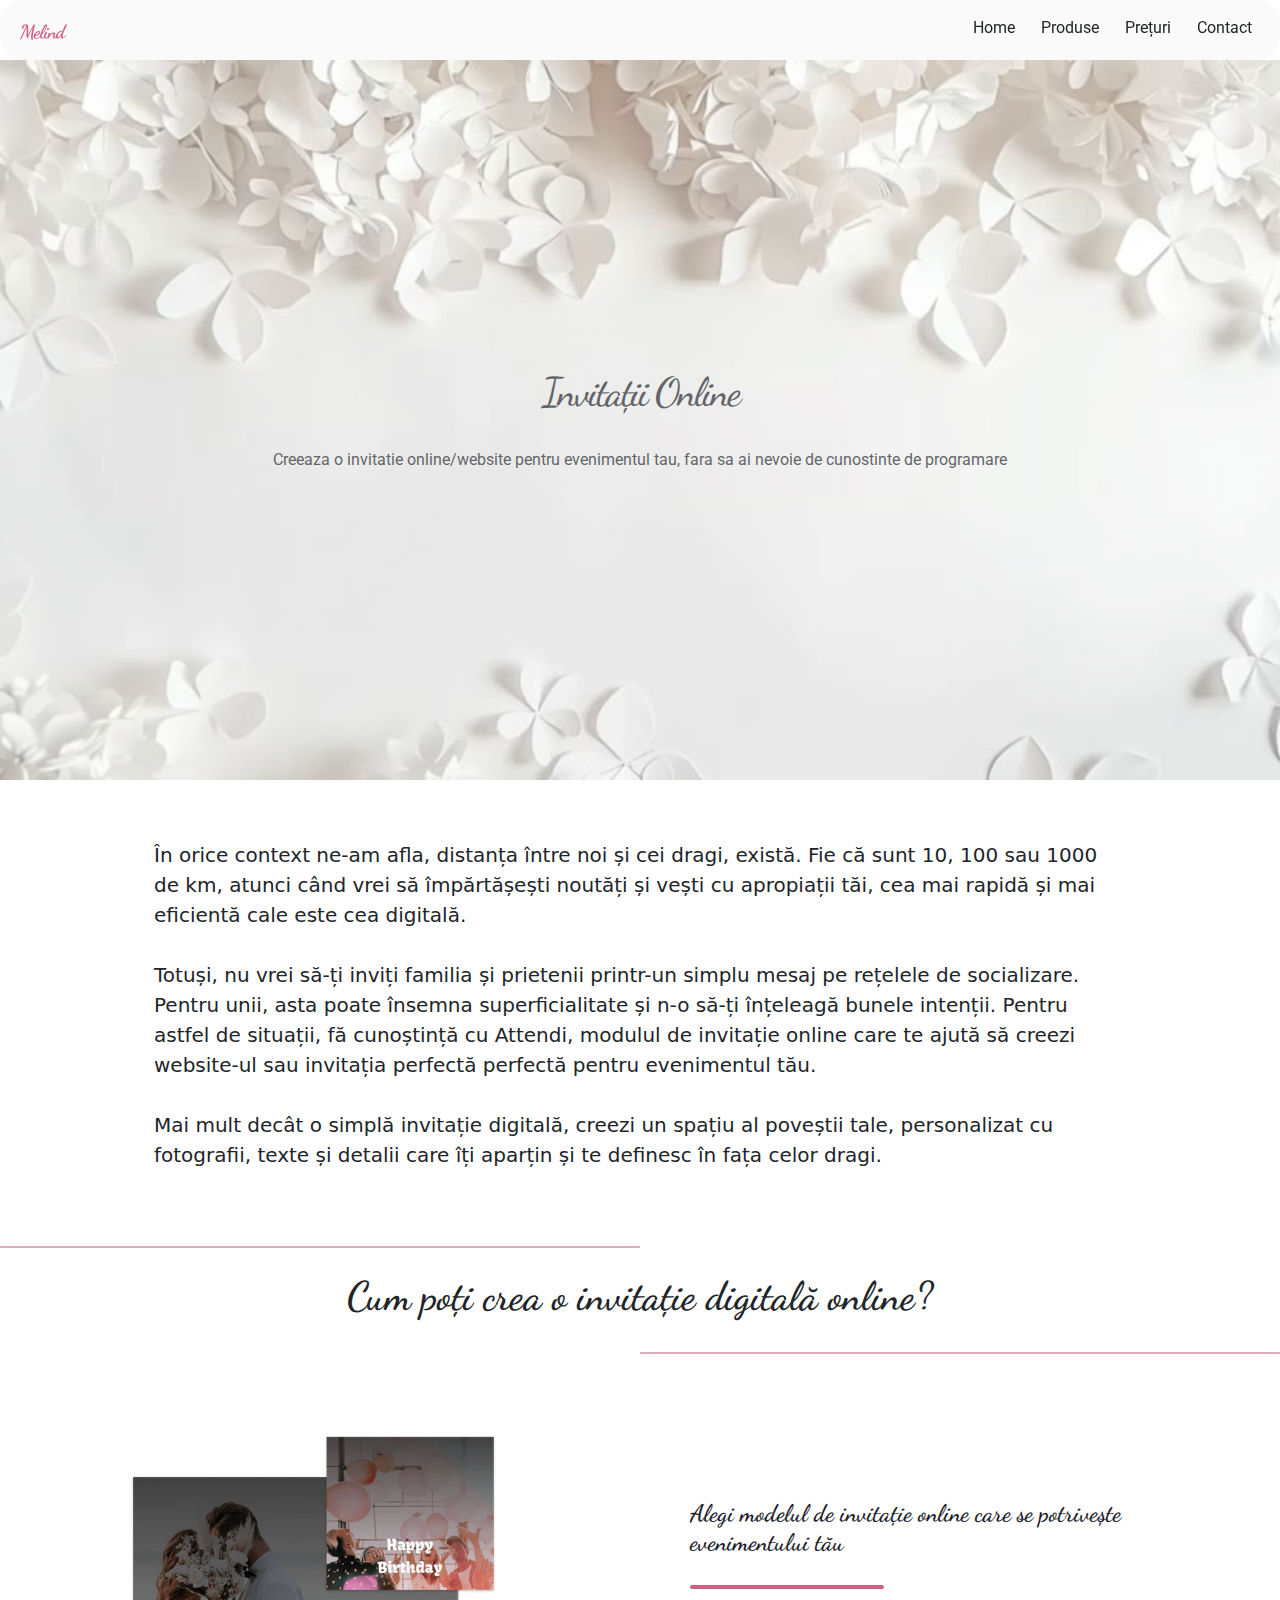
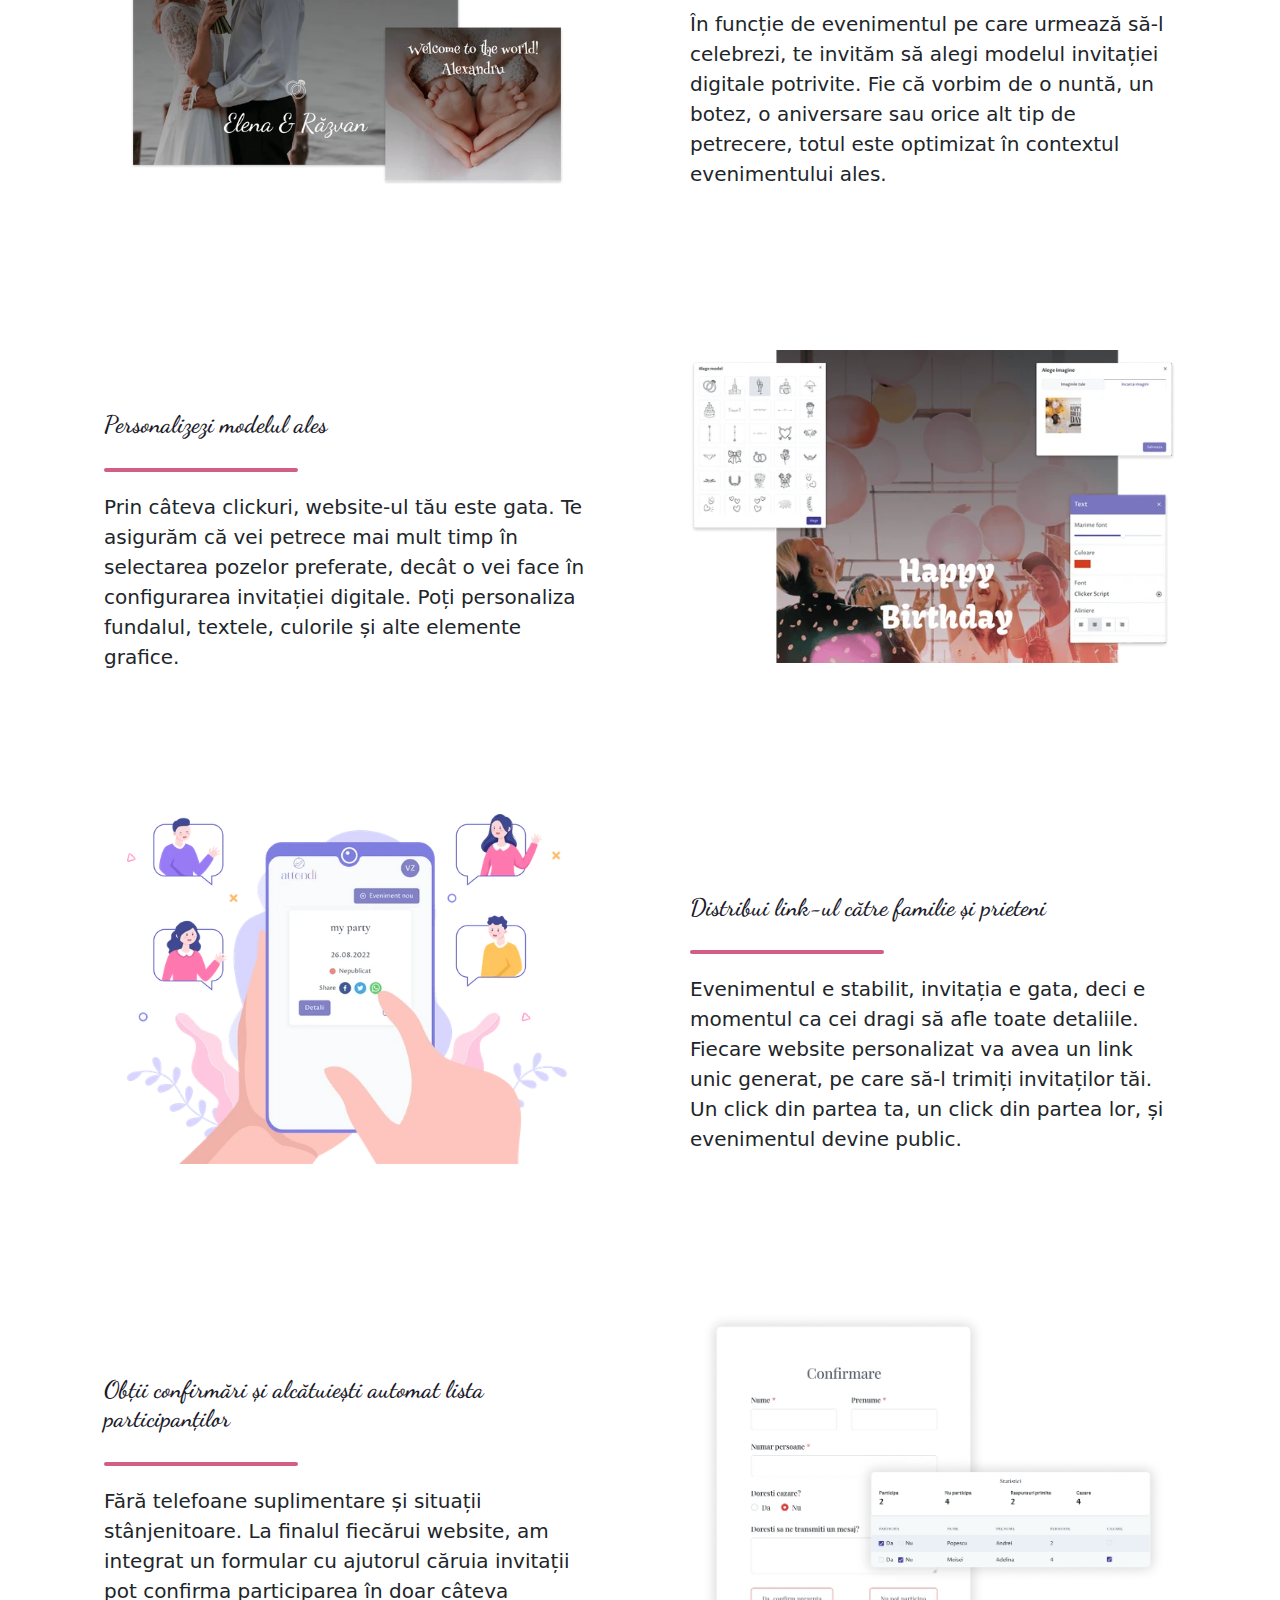
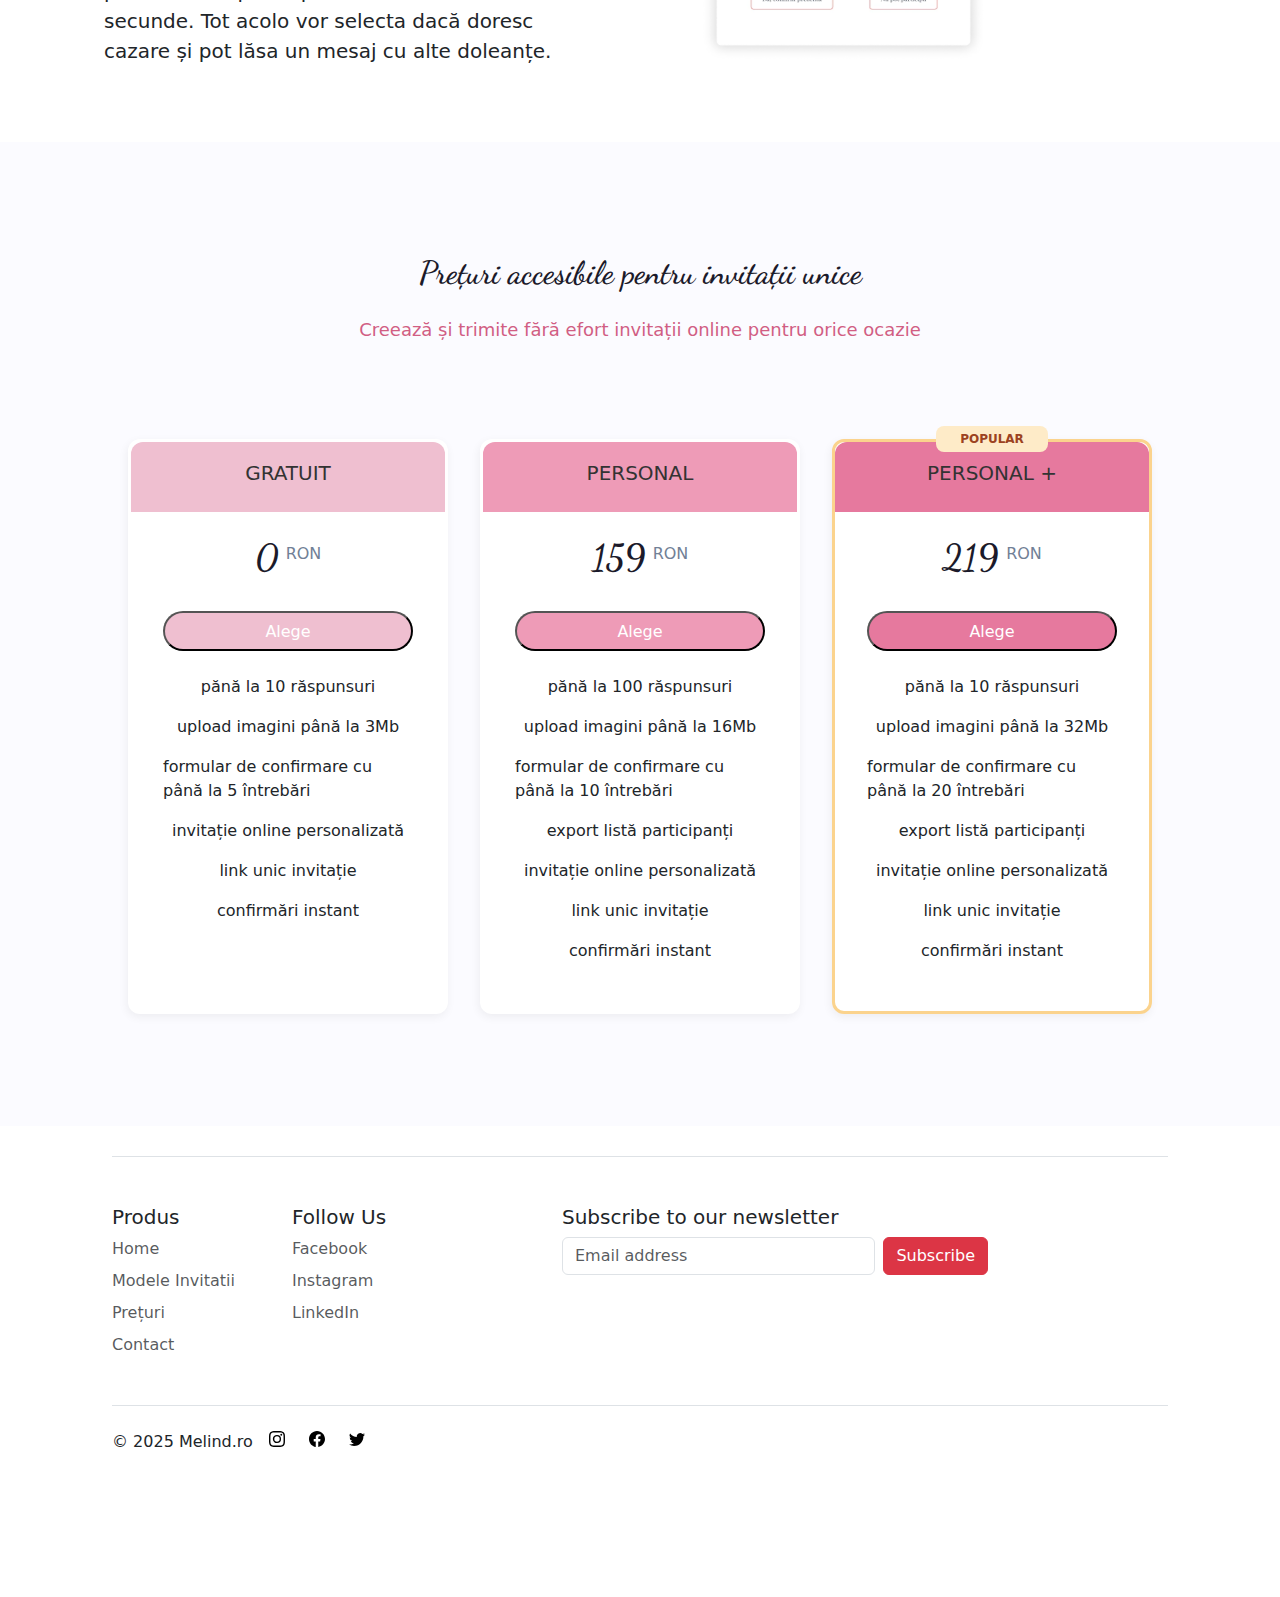
<file: index.html>
<!DOCTYPE html>
<html lang="en">
<head>
    <meta charset="UTF-8">
    <meta name="viewport" content="width=device-width, initial-scale=1.0">
    <title> Melind </title>
    <link rel="stylesheet" href="assets/app.css"/>

    <link href="https://cdn.jsdelivr.net/npm/bootstrap@5.3.3/dist/css/bootstrap.min.css"
    rel="stylesheet" 
    integrity="sha384-QWTKZyjpPEjISv5WaRU9OFeRpok6YctnYmDr5pNlyT2bRjXh0JMhjY6hW+ALEwIH"
   crossorigin="anonymous"> <!-- link cod Bootstrap-->

   <link href="https://fonts.googleapis.com/css2?family=Dancing+Script:wght@400..700&family=Montserrat:ital,wght@0,100..900;1,100..900&family=Roboto:ital,wght@0,100..900;1,100..900&display=swap" rel="stylesheet">


</head>
<body>

<!--Navbar -->
<div class="w-100 rcio-bg-light rcio-nav-wrapper rcio-py-10">
<div class="rcio-card-position rcio-h-100 rcio-m-auto ">
  <nav class="rcio-navbar">
  <div class="rcio-text-center"><a class="navbar-brand" href="./index.html"><h3 class="color-logo  rcio-font-family-logo">Melind</h3></a>
 </div> 

 <div>
  <ul class="rcio-navbar-menu">
    <li class="navbar-menu-items">
      <a class="nav-link" href="./index.html"> Home</a></li>
    <li class="navbar-menu-items">
      <a class="nav-link" href="./produse.html">Produse</a></li>
    <li class="navbar-menu-items">
      <a class="nav-link" href="./price.html">Prețuri</a></li>
    <li class="navbar-menu-items">
      <a class="nav-link" href="./contact.html">Contact</a></li>
  </ul></div>
 </div>
</nav>
</div>
</div>


<!--<div class="w-100 bg-light nav-wrapper py-10">
    <div class="card-position h-100 m-auto-nav d-flex max-width-nav border-semi-transparent">
        
        <a class="navbar-brand" href="index.html"><h3 class="color-logo  rcio-font-family-logo">Melind</h3></a>
      
 <nav class="navbar">
<ul class="navbar-menu">
<li class="navbar-menu-items">
    <a class="nav-link" href="index.html"> Home </a>
</li>
<li class="navbar-menu-items">
    <a class="nav-link" href="services.html"> Produse  </a>
</li>
<li class="navbar-menu-items">
    <a class="nav-link" href="price.html"> Preturi </a>
</li>
<li class="navbar-menu-items">
    <a class="nav-link" href="contact.html"> Contact </a>
</li>
</ul>
</nav>-->
 <!--
<nav class="mobile-visible nav-container self-center">
    <details class="nav-toggle">
      <summary class="nav-toggle-button px-40">
        <span class="material-symbols-outlined">menu</span>
      </summary>
      <ul class="mobile-nav-list nav-list d-flex flex-col bg-white w-100">
        <li class="px-10 py-20 d-flex mr-auto gap-10">
          <span class="material-symbols-outlined">home</span>
          <a href="/">Home</a>
        </li>
        <li class="px-10 py-20 d-flex mr-auto gap-10">
          <span class="material-symbols-outlined">book</span>
          <a href="./Services.html">Services</a>
        </li>
        <li class="px-10 py-20 d-flex mr-auto gap-10">
          <span class="material-symbols-outlined">book</span>
          <a href="./about.html">About Us</a>
        </li>
        <li class="px-10 py-20 d-flex mr-auto gap-10">
          <span class="material-symbols-outlined">contact_support</span>
          <a href="./contact.html">Contact</a>
        </li>
      </ul>
    </details>
  </nav>-->
<!-- Navbar  cu Boostrap--> 
<!--<nav class="navbar    navbar-expand-lg  bg-body-tertiary  rounded" aria-label="Eleventh navbar example">
    <div class="container-fluid">
      <a class="navbar-brand" href="#"><h3 class="color-logo  rcio-font-family-logo">Melind</h3></a>
      <! <a class="navbar-brand"  href="./index.html">
        <img src="./assets/logo1.png" height=30px width=30px class="navbar-brand"  href="./index.html"> <img></a></li>--
      <div class="collapse navbar-collapse" id="navbarsExample09">
        <ul class="navbar-nav ms-auto mb-2 mb-lg-0">
          <li class="nav-item">
            <a class="nav-link active" aria-current="page" href="index.html">Home</a>
          </li>
          <li class="nav-item">
            <a class="nav-link active" href="produse.html">Produse</a>
          </li>
          <li class="nav-item">
            <a class="nav-link active" href="price.html">Preturi</a>
          </li>
          <li class="nav-item">
            <a class="nav-link active"  href="contact.html">Contact</a>
          </li>
        </ul>
        
      </div>
    </div>
  </nav>

</div>
</div>-->

    <header class="bg-position-style" ><!--bg-hero bg bg-position-center"> 
  <div class="text-center text-special  p-hedear-sty">text-style-title-->
   <div>
    <div class="rcio-text-center text-special rcio-font-family">
      <h1>Invitații Online</h1>
    </div>
    <br>
    <div class="rcio-text-center rcio-font-family-roboto ">Creeaza o invitatie online/website pentru evenimentul tau, fara sa ai nevoie de cunostinte de programare</div>

        <!--   <h1>Invitatii online          
        </h1>
        <p>Creeaza o invitatie online/website pentru evenimentul tau, fara sa ai nevoie de cunostinte de programare</p>
        <br><br>
        <div class="line-style line-shape"></div>
   --> 
   

   
           <!--   <img src="./assets/header2.jpg" class="d-block w-100" alt="Wild Landscape">-->
          </div> 
    </header>
    
    <main>
      <section class="sec-text-style"> 
        <div class="max-width content rcio-m-auto color-light font-size-md text-body"><p>În orice context ne-am afla, distanța între noi și cei dragi, există. Fie că sunt 10, 100 sau 1000 de km, atunci când vrei să împărtășești noutăți și vești cu apropiații tăi, cea mai rapidă și mai eficientă cale este cea digitală.
<br><br>
            Totuși, nu vrei să-ți inviți familia și prietenii printr-un simplu mesaj pe rețelele de socializare. Pentru unii, asta poate însemna superficialitate și n-o să-ți înțeleagă bunele intenții. Pentru astfel de situații, fă cunoștință cu Attendi, modulul de invitație online care te ajută să creezi website-ul sau invitația perfectă perfectă pentru evenimentul tău.
            <br><br>
            Mai mult decât o simplă invitație digitală, creezi un spațiu al poveștii tale, personalizat cu fotografii, texte și detalii care îți aparțin și te definesc în fața celor dragi.</p>
        </div>
        </section> 
<div class="line-lg"></div><br>
            <h1 class="rcio-text-center text-special">Cum poți crea o invitație digitală online?</h1><br>
<div class="line-lg2"></div>       
    <section >

        <section class="d-flex content-split section-container">
            <div class="content-new content-split  max-width ">
                <div class=" bg2 bg-position-center2 photo-1"></div>
                <div class="separator mobile-version">
                <div class="dot bg-accent"></div>
                <div class="dot bg-accent"></div>
                <div class="dot bg-accent"></div>
                </div>
               <div class="content-text rcio-text-center flex-lg-1 text-padding">
                <h3 class="color-accent font-size-xlg font-special-text-body bold">
                    Alegi modelul de invitație online care se potrivește evenimentului tău</h3>
                    <div class="line"></div>
                    <p class="font-size-md text-body">În funcție de evenimentul pe care urmează să-l celebrezi, te invităm să alegi modelul invitației digitale potrivite. Fie că vorbim de o nuntă, un botez, o aniversare sau orice alt tip de petrecere, totul este optimizat în contextul evenimentului ales.</p>
               </div> 
            </div></section>

      <section class="d-flex content-split section-container">
                <div class="content-new content-split row-reverse max-width ">
                    <div class=" bg2 bg-position-center2  photo-2"></div>
                    <div class="separator mobile-version">
                    <div class="dot bg-accent"></div>
                    <div class="dot bg-accent"></div>
                    <div class="dot bg-accent"></div>
                    </div>
                   <div class="content-text rcio-text-center flex-lg-1 text-padding">
                    <h3 class="color-accent font-size-xlg font-special-text-body bold">
                        Personalizezi modelul ales</h3>
                        <div class="line"></div>
                    <p class="font-size-md text-body">
                       
                        Prin câteva clickuri, website-ul tău este gata. Te asigurăm că vei petrece mai mult timp în selectarea pozelor preferate, decât o vei face în configurarea invitației digitale. Poți personaliza fundalul, textele, culorile și alte elemente grafice.</p>
                   </div> 
    </div></section>   
    
    <section class="d-flex content-split section-container">
        <div class="content-new content-split max-width ">
            <div class=" bg2 bg-position-center2  photo-3"></div>
            <div class="separator mobile-version">
            <div class="dot bg-accent"></div>
            <div class="dot bg-accent"></div>
            <div class="dot bg-accent"></div>
            </div>
           <div class="content-text text-center flex-lg-1 text-padding">
            <h3 class="color-accent font-size-xlg font-special-text-body bold">
                
Distribui link-ul către familie și prieteni</h3>
<div class="line"></div>
            <p class="font-size-md text-body">Evenimentul e stabilit, invitația e gata, deci e momentul ca cei dragi să afle toate detaliile. Fiecare website personalizat va avea un link unic generat, pe care să-l trimiți invitaților tăi. Un click din partea ta, un click din partea lor, și evenimentul devine public.</p>
           </div> 
</div></section>  

<section class="d-flex content-split section-container">
    <div class="content-new content-split  row-reverse max-width ">
        <div class=" bg2 bg-position-center2  photo-4"></div>
        <div class="separator mobile-version">
        <div class="dot bg-accent"></div>
        <div class="dot bg-accent"></div>
        <div class="dot bg-accent"></div>
        </div>
       <div class="content-text rcio-text-center flex-lg-1 text-padding">
        <p class="litera-style">4</p> 
        <h3 class="color-accent font-size-xlg font-special-text-body bold">
          
Obții confirmări și alcătuiești automat lista participanților</h3>
<div class="line"></div>
        <p class="font-size-md text-body">
            Fără telefoane suplimentare și situații stânjenitoare. La finalul fiecărui website, am integrat un formular cu ajutorul căruia invitații pot confirma participarea în doar câteva secunde. Tot acolo vor selecta dacă doresc cazare și pot lăsa un mesaj cu alte doleanțe.</p>
       </div> 
</div></section>  
</main>
<!--    PRETURI                          -->

<section>
    <div class="section-price">
     <div class="price-container container-style">
<div class="container-disp">

<div>
    <h2 class="title-price"> Prețuri accesibile pentru invitații unice</h2>
    <p class="text-price">Creează și trimite fără efort invitații online pentru orice ocazie</p>
</div>


<div class="cards-price-style">
<div class="cards-gap">

    <!-- card GRATUIT-->
<div class="cards-sty">
   <DIV CLASS="TITLE-CARD-STYLE"><h1 class="title-st">GRATUIT</h1></DIV>
   <div class="cards-continut">
    <div class="card-choice">
        <div class="pret">
            <div class="number-price">
                <h3 CLASS="NUMBER-PRICE-STYLE">0</h3>
                <p class="ron-price">RON</p>
            </div>
        </div>
        <button type="button" class="button-sty">
            Alege
        </button>
        <div class="price-details">
            <p>pănă la 10 răspunsuri</p>
            <p>upload imagini până la 3Mb</p>
            <p>formular de confirmare cu până la 5 întrebări</p>
            <p>invitație online personalizată</p>
            <p>link unic invitație</p>
            <p>confirmări instant</p>
        </div>
    </div>
   </div> 
</div>

 <!-- CARD STANDARD PRICE-->
<div class="cards-sty">
    <DIV CLASS="TITLE-CARD-STYLE2"><h1 class="title-st">PERSONAL</h1></DIV>
    <div class="cards-continut">
     <div class="card-choice">
         <div class="pret">
             <div class="number-price">
                 <h3 CLASS="NUMBER-PRICE-STYLE">159</h3>
                 <p class="ron-price">RON</p>
             </div>
         </div>
         <button type="button" class="button-sty2">
             Alege
         </button>
         <div class="price-details">
             <p>pănă la 100 răspunsuri</p>
             <p>upload imagini până la 16Mb</p>
             <p>formular de confirmare cu până la 10 întrebări</p>
             <p>export listă participanți</p>
             <p>invitație online personalizată</p>
             <p>link unic invitație</p>
             <p>confirmări instant</p>
         </div>
     </div>
    </div> 
 
 </div>

 <!-- CARD PREMIUM PRICE-->
 <div class="cards-sty-plus">
    <DIV CLASS="TITLE-CARD-STYLE3">
      <span class="card-popular-plus">POPULAR</span>
      <h1 class="title-st">PERSONAL +</h1></DIV>
    <div class="cards-continut">
     <div class="card-choice">
         <div class="pret">
             <div class="number-price">
                 <h3 CLASS="NUMBER-PRICE-STYLE">219</h3>
                 <p class="ron-price">RON</p>
             </div>
         </div>
         <button type="button" class="button-sty3">
             Alege
         </button>
         <div class="price-details">
             <p>pănă la 10 răspunsuri</p>
             <p>upload imagini până la 32Mb</p>
             <p>formular de confirmare cu până la 20 întrebări</p>
             <p>export listă participanți</p>
             <p>invitație online personalizată</p>
             <p>link unic invitație</p>
             <p>confirmări instant</p>
         </div>
     </div>
    </div> 
 
 </div>

</div>
</div>

</div>
     </div>
    </div>
</section>

<!--                                                                                    FOOTER                                                               -->

<div class="b-example-divider"></div>
<div class="container">
<footer class="py-5 margin-footer border-top">
    <div class="row">
      <div class="col-6 col-md-2 mb-3">
        <h5>Produs</h5>
        <ul class="nav flex-column">
          <li class="nav-item mb-2"><a href="./index.html" class="nav-link p-0 text-body-secondary">Home</a></li>
          <li class="nav-item mb-2"><a href="#" class="nav-link p-0 text-body-secondary">Modele Invitatii</a></li>
          <li class="nav-item mb-2"><a href="./price.html" class="nav-link p-0 text-body-secondary">Prețuri</a></li>
          <li class="nav-item mb-2"><a href="./contact.html" class="nav-link p-0 text-body-secondary">Contact</a></li>
        </ul>
      </div>

      <div class="col-6 col-md-2 mb-3">
        <h5>Follow Us</h5>
        <ul class="nav flex-column">
          <li class="nav-item mb-2"><a href="#" class="nav-link p-0 text-body-secondary">Facebook</a></li>
          <li class="nav-item mb-2"><a href="#" class="nav-link p-0 text-body-secondary">Instagram</a></li>
          <li class="nav-item mb-2"><a href="#" class="nav-link p-0 text-body-secondary">LinkedIn</a></li>
        </ul>
      </div>

    

      <div class="col-md-5 offset-md-1 mb-3">
        <form>
          <h5>Subscribe to our newsletter</h5>
         
          <div class="d-flex flex-column flex-sm-row w-100 gap-2">
            <label for="newsletter1" class="visually-hidden">Email address</label>
            <input id="newsletter1" type="text" class="form-control" placeholder="Email address">
            <button class="btn btn-danger" type="button">Subscribe</button>
          </div>
        </form>
      </div>
    </div>

    <div class="d-flex flex-column  flex-sm-row py-4 my-4 border-top">

        <p class="rcio-text-center">© 2025 Melind.ro</p>
        <ul class="list-unstyled d-flex">
        <li class="ms-3"><a class="text-body-secondary" href="#"><svg class="bi" width="24" height="24">
            <path d="M8 0C5.829 0 5.556.01 4.703.048 3.85.088 3.269.222 2.76.42a3.9 3.9 0 0 0-1.417.923A3.9 3.9 0 0 0 .42 2.76C.222 3.268.087 3.85.048 4.7.01 5.555 0 5.827 0 8.001c0 2.172.01 2.444.048 3.297.04.852.174 1.433.372 1.942.205.526.478.972.923 1.417.444.445.89.719 1.416.923.51.198 1.09.333 1.942.372C5.555 15.99 5.827 16 8 16s2.444-.01 3.298-.048c.851-.04 1.434-.174 1.943-.372a3.9 3.9 0 0 0 1.416-.923c.445-.445.718-.891.923-1.417.197-.509.332-1.09.372-1.942C15.99 10.445 16 10.173 16 8s-.01-2.445-.048-3.299c-.04-.851-.175-1.433-.372-1.941a3.9 3.9 0 0 0-.923-1.417A3.9 3.9 0 0 0 13.24.42c-.51-.198-1.092-.333-1.943-.372C10.443.01 10.172 0 7.998 0zm-.717 1.442h.718c2.136 0 2.389.007 3.232.046.78.035 1.204.166 1.486.275.373.145.64.319.92.599s.453.546.598.92c.11.281.24.705.275 1.485.039.843.047 1.096.047 3.231s-.008 2.389-.047 3.232c-.035.78-.166 1.203-.275 1.485a2.5 2.5 0 0 1-.599.919c-.28.28-.546.453-.92.598-.28.11-.704.24-1.485.276-.843.038-1.096.047-3.232.047s-2.39-.009-3.233-.047c-.78-.036-1.203-.166-1.485-.276a2.5 2.5 0 0 1-.92-.598 2.5 2.5 0 0 1-.6-.92c-.109-.281-.24-.705-.275-1.485-.038-.843-.046-1.096-.046-3.233s.008-2.388.046-3.231c.036-.78.166-1.204.276-1.486.145-.373.319-.64.599-.92s.546-.453.92-.598c.282-.11.705-.24 1.485-.276.738-.034 1.024-.044 2.515-.045zm4.988 1.328a.96.96 0 1 0 0 1.92.96.96 0 0 0 0-1.92m-4.27 1.122a4.109 4.109 0 1 0 0 8.217 4.109 4.109 0 0 0 0-8.217m0 1.441a2.667 2.667 0 1 1 0 5.334 2.667 2.667 0 0 1 0-5.334"/>
        </svg></a></li>
        <li class="ms-3"><a class="text-body-secondary" href="#"><svg class="bi" width="24" height="24">
            <path d="M16 8.049c0-4.446-3.582-8.05-8-8.05C3.58 0-.002 3.603-.002 8.05c0 4.017 2.926 7.347 6.75 7.951v-5.625h-2.03V8.05H6.75V6.275c0-2.017 1.195-3.131 3.022-3.131.876 0 1.791.157 1.791.157v1.98h-1.009c-.993 0-1.303.621-1.303 1.258v1.51h2.218l-.354 2.326H9.25V16c3.824-.604 6.75-3.934 6.75-7.951"/>
        </svg></a></li>
        <li class="ms-3"><a class="text-body-secondary" href="#"><svg class="bi" width="24" height="24">
        <path d="M5.026 15c6.038 0 9.341-5.003 9.341-9.334q.002-.211-.006-.422A6.7 6.7 0 0 0 16 3.542a6.7 6.7 0 0 1-1.889.518 3.3 3.3 0 0 0 1.447-1.817 6.5 6.5 0 0 1-2.087.793A3.286 3.286 0 0 0 7.875 6.03a9.32 9.32 0 0 1-6.767-3.429 3.29 3.29 0 0 0 1.018 4.382A3.3 3.3 0 0 1 .64 6.575v.045a3.29 3.29 0 0 0 2.632 3.218 3.2 3.2 0 0 1-.865.115 3 3 0 0 1-.614-.057 3.28 3.28 0 0 0 3.067 2.277A6.6 6.6 0 0 1 .78 13.58a6 6 0 0 1-.78-.045A9.34 9.34 0 0 0 5.026 15"/>
    </svg></a></li>
      </ul>
    </div>
  </footer>
</div>
</body>
</html>
</file>
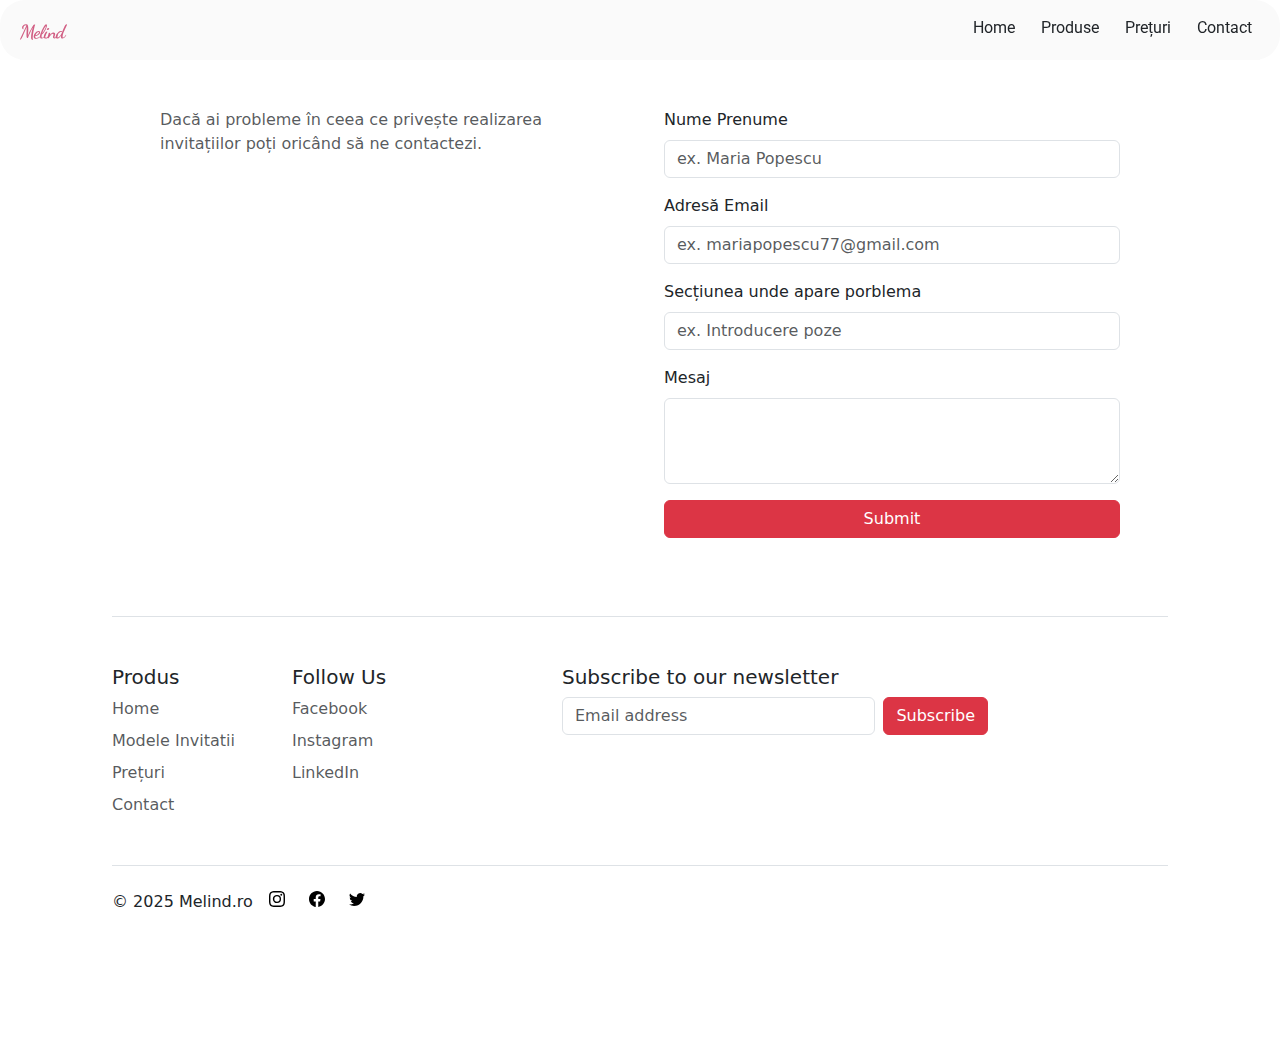
<file: contact.html>
<!DOCTYPE html>
<html lang="en">
<head>
    <meta charset="UTF-8">
    <meta name="viewport" content="width=device-width, initial-scale=1.0">
    <title> Melind </title>
    <link rel="stylesheet" href="assets/app.css"/>

    <link href="https://cdn.jsdelivr.net/npm/bootstrap@5.3.3/dist/css/bootstrap.min.css"
    rel="stylesheet" 
    integrity="sha384-QWTKZyjpPEjISv5WaRU9OFeRpok6YctnYmDr5pNlyT2bRjXh0JMhjY6hW+ALEwIH"
   crossorigin="anonymous"> <!-- link cod Bootstrap-->

   <link href="https://fonts.googleapis.com/css2?family=Dancing+Script:wght@400..700&family=Montserrat:ital,wght@0,100..900;1,100..900&family=Roboto:ital,wght@0,100..900;1,100..900&display=swap" rel="stylesheet">


</head>
<body>

<!--Navbar -->
<div class="w-100 rcio-bg-light rcio-nav-wrapper rcio-py-10">
  <div class="rcio-card-position rcio-h-100 rcio-m-auto ">
    <nav class="rcio-navbar">
    <div class="rcio-text-center"><a class="navbar-brand" href="./index.html"><h3 class="color-logo  rcio-font-family-logo">Melind</h3></a>
   </div> 
  
   <div>
    <ul class="rcio-navbar-menu">
      <li class="navbar-menu-items">
        <a class="nav-link" href="./index.html"> Home</a></li>
      <li class="navbar-menu-items">
        <a class="nav-link" href="./produse.html">Produse</a></li>
      <li class="navbar-menu-items">
        <a class="nav-link" href="./price.html">Prețuri</a></li>
      <li class="navbar-menu-items">
        <a class="nav-link" href="./contact.html">Contact</a></li>
    </ul></div>
   </div>
  </nav>
  </div>
  </div>


 
 <!-- TEXT 50/50 (50 TEXT, 50 FORMULAR) -->
 <div class="w-75 m-auto">
    <div class="row row-cols-1 row-cols-md-2  g-5 py-5">
        
        <!-- text -->
        <div class="col d-flex flex-column align-items-start gap-2">
          <p class="text-body-secondary">
            Dacă ai probleme în ceea ce privește realizarea invitațiilor poți oricând să ne contactezi.</p>
        </div>
  
        <!-- Formular -->
        <div class="col">
            <form>
                <div class="mb-3">
                  <label for="exampleFormControlTextarea1" class="form-label">Nume Prenume</label>
                  <input type="text" class="form-control" id="exampleFormControlTextarea1" rows="1" placeholder="ex. Maria Popescu">
                </div>
                <div class="mb-3">
                <label for="exampleFormControlTextarea1" class="form-label">Adresă Email</label>
            <input id="newsletter1" type="text" class="form-control" placeholder="ex. mariapopescu77@gmail.com">
                 </div>
                <div class="mb-3">
                    <label for="exampleFormControlTextarea1" class="form-label">Secțiunea unde apare porblema</label>
                    <input type="text" class="form-control" id="exampleFormControlTextarea1" rows="1"  placeholder="ex. Introducere poze"></textarea>
                  </div>
                <div class="mb-3">
                  <label for="exampleFormControlTextarea1" class="form-label">Mesaj</label>
                  <textarea type="text" class="form-control" id="exampleFormControlTextarea1" rows="3"></textarea>
                </div>
                <button type="submit" class="btn btn-danger w-100">Submit</button>
              </form>
        </div>
      </div></div>

<!--                                                                                    FOOTER                                                               -->

<div class="b-example-divider"></div>
<div class="container">
<footer class="py-5 margin-footer border-top">
    <div class="row">
      <div class="col-6 col-md-2 mb-3">
        <h5>Produs</h5>
        <ul class="nav flex-column">
          <li class="nav-item mb-2"><a href="./index.html" class="nav-link p-0 text-body-secondary">Home</a></li>
          <li class="nav-item mb-2"><a href="#" class="nav-link p-0 text-body-secondary">Modele Invitatii</a></li>
          <li class="nav-item mb-2"><a href="./price.html" class="nav-link p-0 text-body-secondary">Prețuri</a></li>
          <li class="nav-item mb-2"><a href="./contact.html" class="nav-link p-0 text-body-secondary">Contact</a></li>
        </ul>
      </div>

      <div class="col-6 col-md-2 mb-3">
        <h5>Follow Us</h5>
        <ul class="nav flex-column">
          <li class="nav-item mb-2"><a href="#" class="nav-link p-0 text-body-secondary">Facebook</a></li>
          <li class="nav-item mb-2"><a href="#" class="nav-link p-0 text-body-secondary">Instagram</a></li>
          <li class="nav-item mb-2"><a href="#" class="nav-link p-0 text-body-secondary">LinkedIn</a></li>
        </ul>
      </div>

    

      <div class="col-md-5 offset-md-1 mb-3">
        <form>
          <h5>Subscribe to our newsletter</h5>
         
          <div class="d-flex flex-column flex-sm-row w-100 gap-2">
            <label for="newsletter1" class="visually-hidden">Email address</label>
            <input id="newsletter1" type="text" class="form-control" placeholder="Email address">
            <button class="btn btn-danger" type="button">Subscribe</button>
          </div>
        </form>
      </div>
    </div>

    <div class="d-flex flex-column  flex-sm-row py-4 my-4 border-top">

        <p class="text-center">© 2025 Melind.ro</p>
        <ul class="list-unstyled d-flex">
        <li class="ms-3"><a class="text-body-secondary" href="#"><svg class="bi" width="24" height="24">
            <path d="M8 0C5.829 0 5.556.01 4.703.048 3.85.088 3.269.222 2.76.42a3.9 3.9 0 0 0-1.417.923A3.9 3.9 0 0 0 .42 2.76C.222 3.268.087 3.85.048 4.7.01 5.555 0 5.827 0 8.001c0 2.172.01 2.444.048 3.297.04.852.174 1.433.372 1.942.205.526.478.972.923 1.417.444.445.89.719 1.416.923.51.198 1.09.333 1.942.372C5.555 15.99 5.827 16 8 16s2.444-.01 3.298-.048c.851-.04 1.434-.174 1.943-.372a3.9 3.9 0 0 0 1.416-.923c.445-.445.718-.891.923-1.417.197-.509.332-1.09.372-1.942C15.99 10.445 16 10.173 16 8s-.01-2.445-.048-3.299c-.04-.851-.175-1.433-.372-1.941a3.9 3.9 0 0 0-.923-1.417A3.9 3.9 0 0 0 13.24.42c-.51-.198-1.092-.333-1.943-.372C10.443.01 10.172 0 7.998 0zm-.717 1.442h.718c2.136 0 2.389.007 3.232.046.78.035 1.204.166 1.486.275.373.145.64.319.92.599s.453.546.598.92c.11.281.24.705.275 1.485.039.843.047 1.096.047 3.231s-.008 2.389-.047 3.232c-.035.78-.166 1.203-.275 1.485a2.5 2.5 0 0 1-.599.919c-.28.28-.546.453-.92.598-.28.11-.704.24-1.485.276-.843.038-1.096.047-3.232.047s-2.39-.009-3.233-.047c-.78-.036-1.203-.166-1.485-.276a2.5 2.5 0 0 1-.92-.598 2.5 2.5 0 0 1-.6-.92c-.109-.281-.24-.705-.275-1.485-.038-.843-.046-1.096-.046-3.233s.008-2.388.046-3.231c.036-.78.166-1.204.276-1.486.145-.373.319-.64.599-.92s.546-.453.92-.598c.282-.11.705-.24 1.485-.276.738-.034 1.024-.044 2.515-.045zm4.988 1.328a.96.96 0 1 0 0 1.92.96.96 0 0 0 0-1.92m-4.27 1.122a4.109 4.109 0 1 0 0 8.217 4.109 4.109 0 0 0 0-8.217m0 1.441a2.667 2.667 0 1 1 0 5.334 2.667 2.667 0 0 1 0-5.334"/>
        </svg></a></li>
        <li class="ms-3"><a class="text-body-secondary" href="#"><svg class="bi" width="24" height="24">
            <path d="M16 8.049c0-4.446-3.582-8.05-8-8.05C3.58 0-.002 3.603-.002 8.05c0 4.017 2.926 7.347 6.75 7.951v-5.625h-2.03V8.05H6.75V6.275c0-2.017 1.195-3.131 3.022-3.131.876 0 1.791.157 1.791.157v1.98h-1.009c-.993 0-1.303.621-1.303 1.258v1.51h2.218l-.354 2.326H9.25V16c3.824-.604 6.75-3.934 6.75-7.951"/>
        </svg></a></li>
        <li class="ms-3"><a class="text-body-secondary" href="#"><svg class="bi" width="24" height="24">
        <path d="M5.026 15c6.038 0 9.341-5.003 9.341-9.334q.002-.211-.006-.422A6.7 6.7 0 0 0 16 3.542a6.7 6.7 0 0 1-1.889.518 3.3 3.3 0 0 0 1.447-1.817 6.5 6.5 0 0 1-2.087.793A3.286 3.286 0 0 0 7.875 6.03a9.32 9.32 0 0 1-6.767-3.429 3.29 3.29 0 0 0 1.018 4.382A3.3 3.3 0 0 1 .64 6.575v.045a3.29 3.29 0 0 0 2.632 3.218 3.2 3.2 0 0 1-.865.115 3 3 0 0 1-.614-.057 3.28 3.28 0 0 0 3.067 2.277A6.6 6.6 0 0 1 .78 13.58a6 6 0 0 1-.78-.045A9.34 9.34 0 0 0 5.026 15"/>
    </svg></a></li>
      </ul>
    </div>
  </footer>
</div>
</body>
</html>
</file>
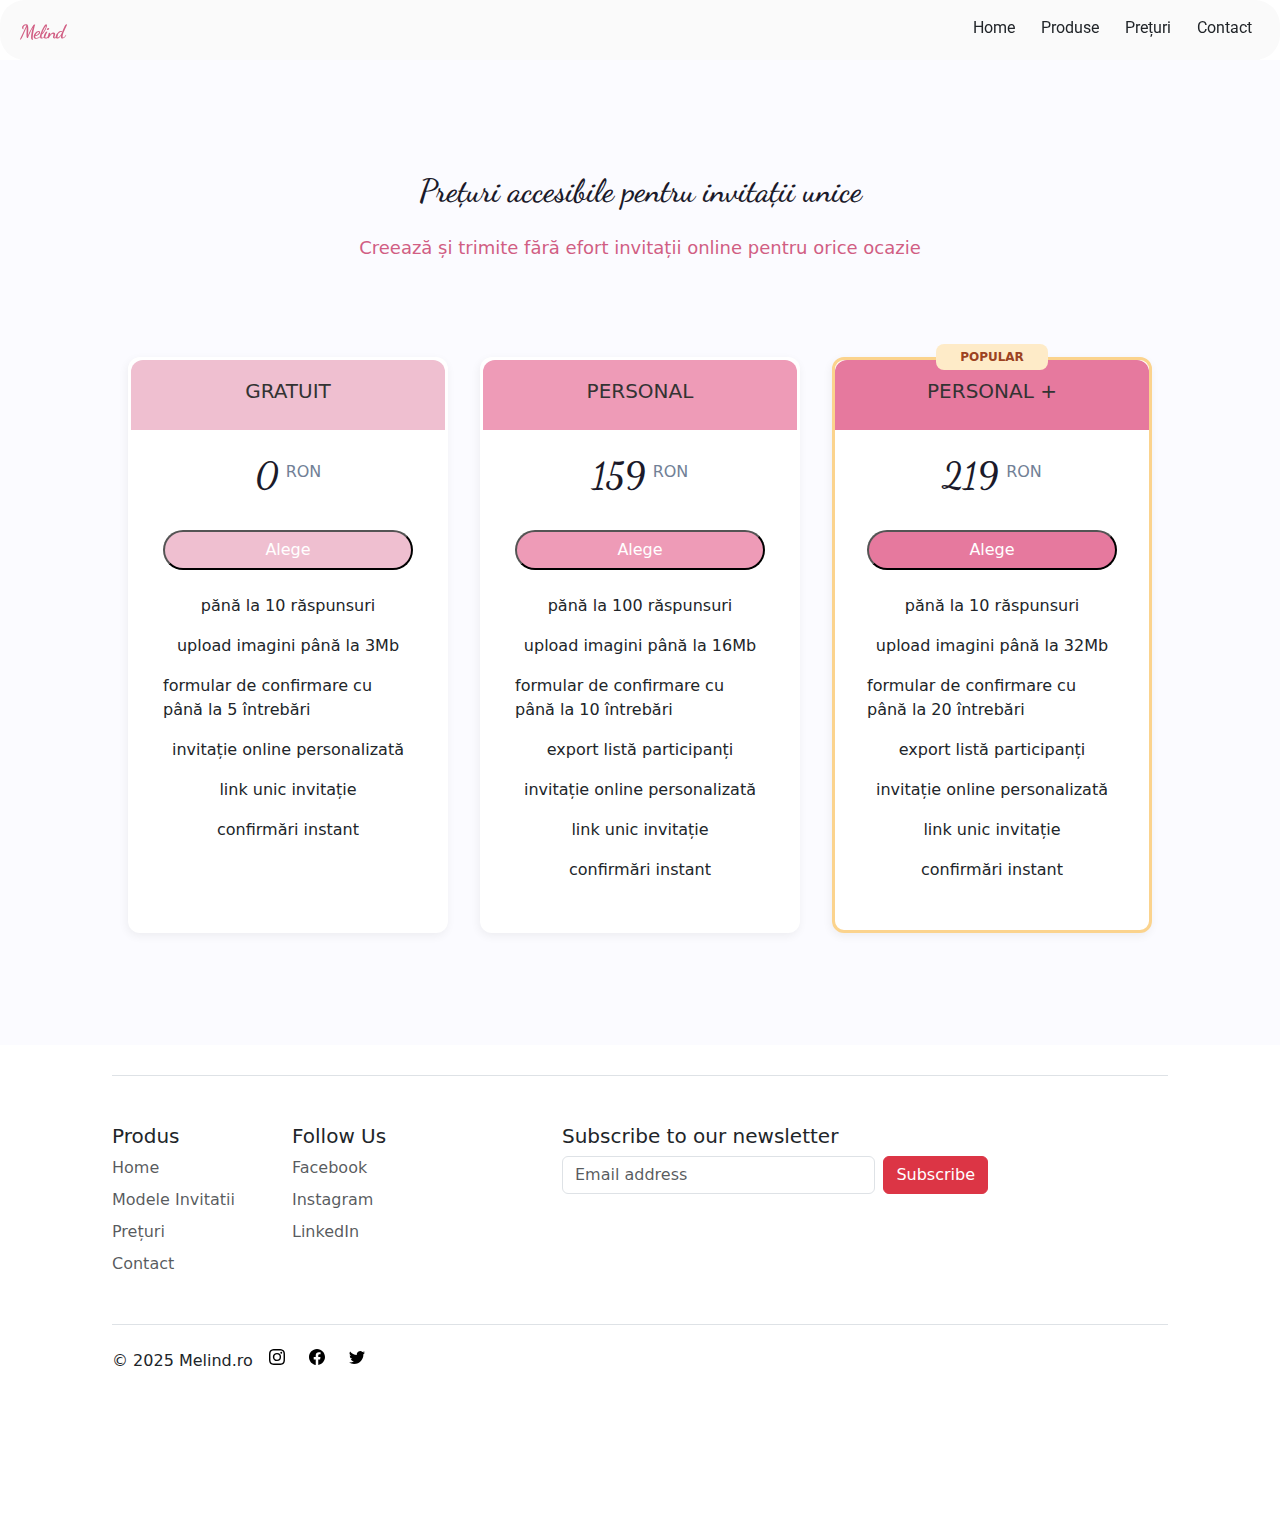
<file: price.html>
<!DOCTYPE html>
<html lang="en">
<head>
    <meta charset="UTF-8">
    <meta name="viewport" content="width=device-width, initial-scale=1.0">
    <title> Melind </title>
    <link rel="stylesheet" href="assets/app.css"/>

    <link href="https://cdn.jsdelivr.net/npm/bootstrap@5.3.3/dist/css/bootstrap.min.css"
    rel="stylesheet" 
    integrity="sha384-QWTKZyjpPEjISv5WaRU9OFeRpok6YctnYmDr5pNlyT2bRjXh0JMhjY6hW+ALEwIH"
   crossorigin="anonymous"> <!-- link cod Bootstrap-->

   <link href="https://fonts.googleapis.com/css2?family=Dancing+Script:wght@400..700&family=Montserrat:ital,wght@0,100..900;1,100..900&family=Roboto:ital,wght@0,100..900;1,100..900&display=swap" rel="stylesheet">


</head>
<body>

<!--Navbar -->
<div class="w-100 rcio-bg-light rcio-nav-wrapper rcio-py-10">
  <div class="rcio-card-position rcio-h-100 rcio-m-auto ">
    <nav class="rcio-navbar">
    <div class="rcio-text-center"><a class="navbar-brand" href="./index.html"><h3 class="color-logo  rcio-font-family-logo">Melind</h3></a>
   </div> 
  
   <div>
    <ul class="rcio-navbar-menu">
      <li class="navbar-menu-items">
        <a class="nav-link" href="./index.html"> Home</a></li>
      <li class="navbar-menu-items">
        <a class="nav-link" href="./produse.html">Produse</a></li>
      <li class="navbar-menu-items">
        <a class="nav-link" href="./price.html">Prețuri</a></li>
      <li class="navbar-menu-items">
        <a class="nav-link" href="./contact.html">Contact</a></li>
    </ul></div>
   </div>
  </nav>
  </div>
  </div>

 
<!--    PRETURI                          -->

<section>
    <div class="section-price">
     <div class="price-container container-style">
<div class="container-disp">

<div>
    <h2 class="title-price"> Prețuri accesibile pentru invitații unice</h2>
    <p class="text-price">Creează și trimite fără efort invitații online pentru orice ocazie</p>
</div>


<div class="cards-price-style">
<div class="cards-gap">

    <!-- card GRATUIT-->

    <!-- card GRATUIT-->
    <div class="cards-sty">
      <DIV CLASS="TITLE-CARD-STYLE"><h1 class="title-st">GRATUIT</h1></DIV>
      <div class="cards-continut">
       <div class="card-choice">
           <div class="pret">
               <div class="number-price">
                   <h3 CLASS="NUMBER-PRICE-STYLE">0</h3>
                   <p class="ron-price">RON</p>
               </div>
           </div>
           <button type="button" class="button-sty">
               Alege
           </button>
           <div class="price-details">
               <p>pănă la 10 răspunsuri</p>
               <p>upload imagini până la 3Mb</p>
               <p>formular de confirmare cu până la 5 întrebări</p>
               <p>invitație online personalizată</p>
               <p>link unic invitație</p>
               <p>confirmări instant</p>
           </div>
       </div>
      </div> 
   </div>
   
    <!-- CARD STANDARD PRICE-->
   <div class="cards-sty">
       <DIV CLASS="TITLE-CARD-STYLE2"><h1 class="title-st">PERSONAL</h1></DIV>
       <div class="cards-continut">
        <div class="card-choice">
            <div class="pret">
                <div class="number-price">
                    <h3 CLASS="NUMBER-PRICE-STYLE">159</h3>
                    <p class="ron-price">RON</p>
                </div>
            </div>
            <button type="button" class="button-sty2">
                Alege
            </button>
            <div class="price-details">
                <p>pănă la 100 răspunsuri</p>
                <p>upload imagini până la 16Mb</p>
                <p>formular de confirmare cu până la 10 întrebări</p>
                <p>export listă participanți</p>
                <p>invitație online personalizată</p>
                <p>link unic invitație</p>
                <p>confirmări instant</p>
            </div>
        </div>
       </div> 
    
    </div>
   
    <!-- CARD PREMIUM PRICE-->
    <div class="cards-sty-plus">
      <DIV CLASS="TITLE-CARD-STYLE3">
        <span class="card-popular-plus">POPULAR</span>
        <h1 class="title-st">PERSONAL +</h1></DIV>
      <div class="cards-continut">
       <div class="card-choice">
           <div class="pret">
               <div class="number-price">
                   <h3 CLASS="NUMBER-PRICE-STYLE">219</h3>
                   <p class="ron-price">RON</p>
               </div>
           </div>
           <button type="button" class="button-sty3">
               Alege
           </button>
           <div class="price-details">
               <p>pănă la 10 răspunsuri</p>
               <p>upload imagini până la 32Mb</p>
               <p>formular de confirmare cu până la 20 întrebări</p>
               <p>export listă participanți</p>
               <p>invitație online personalizată</p>
               <p>link unic invitație</p>
               <p>confirmări instant</p>
           </div>
        </div>
       </div> 
    
    </div>
   
   </div>
   </div>
   
   </div>
        </div>
       </div>
   </section>

<!--                                                                                    FOOTER                                                               -->

<div class="b-example-divider"></div>
<div class="container">
<footer class="py-5 margin-footer border-top">
    <div class="row">
      <div class="col-6 col-md-2 mb-3">
        <h5>Produs</h5>
        <ul class="nav flex-column">
          <li class="nav-item mb-2"><a href="./index.html" class="nav-link p-0 text-body-secondary">Home</a></li>
          <li class="nav-item mb-2"><a href="#" class="nav-link p-0 text-body-secondary">Modele Invitatii</a></li>
          <li class="nav-item mb-2"><a href="./price.html" class="nav-link p-0 text-body-secondary">Prețuri</a></li>
          <li class="nav-item mb-2"><a href="./contact.html" class="nav-link p-0 text-body-secondary">Contact</a></li>
        </ul>
      </div>

      <div class="col-6 col-md-2 mb-3">
        <h5>Follow Us</h5>
        <ul class="nav flex-column">
          <li class="nav-item mb-2"><a href="#" class="nav-link p-0 text-body-secondary">Facebook</a></li>
          <li class="nav-item mb-2"><a href="#" class="nav-link p-0 text-body-secondary">Instagram</a></li>
          <li class="nav-item mb-2"><a href="#" class="nav-link p-0 text-body-secondary">LinkedIn</a></li>
        </ul>
      </div>

    

      <div class="col-md-5 offset-md-1 mb-3">
        <form>
          <h5>Subscribe to our newsletter</h5>
         
          <div class="d-flex flex-column flex-sm-row w-100 gap-2">
            <label for="newsletter1" class="visually-hidden">Email address</label>
            <input id="newsletter1" type="text" class="form-control" placeholder="Email address">
            <button class="btn btn-danger" type="button">Subscribe</button>
          </div>
        </form>
      </div>
    </div>

    <div class="d-flex flex-column  flex-sm-row py-4 my-4 border-top">

        <p class="text-center">© 2025 Melind.ro</p>
        <ul class="list-unstyled d-flex">
        <li class="ms-3"><a class="text-body-secondary" href="#"><svg class="bi" width="24" height="24">
            <path d="M8 0C5.829 0 5.556.01 4.703.048 3.85.088 3.269.222 2.76.42a3.9 3.9 0 0 0-1.417.923A3.9 3.9 0 0 0 .42 2.76C.222 3.268.087 3.85.048 4.7.01 5.555 0 5.827 0 8.001c0 2.172.01 2.444.048 3.297.04.852.174 1.433.372 1.942.205.526.478.972.923 1.417.444.445.89.719 1.416.923.51.198 1.09.333 1.942.372C5.555 15.99 5.827 16 8 16s2.444-.01 3.298-.048c.851-.04 1.434-.174 1.943-.372a3.9 3.9 0 0 0 1.416-.923c.445-.445.718-.891.923-1.417.197-.509.332-1.09.372-1.942C15.99 10.445 16 10.173 16 8s-.01-2.445-.048-3.299c-.04-.851-.175-1.433-.372-1.941a3.9 3.9 0 0 0-.923-1.417A3.9 3.9 0 0 0 13.24.42c-.51-.198-1.092-.333-1.943-.372C10.443.01 10.172 0 7.998 0zm-.717 1.442h.718c2.136 0 2.389.007 3.232.046.78.035 1.204.166 1.486.275.373.145.64.319.92.599s.453.546.598.92c.11.281.24.705.275 1.485.039.843.047 1.096.047 3.231s-.008 2.389-.047 3.232c-.035.78-.166 1.203-.275 1.485a2.5 2.5 0 0 1-.599.919c-.28.28-.546.453-.92.598-.28.11-.704.24-1.485.276-.843.038-1.096.047-3.232.047s-2.39-.009-3.233-.047c-.78-.036-1.203-.166-1.485-.276a2.5 2.5 0 0 1-.92-.598 2.5 2.5 0 0 1-.6-.92c-.109-.281-.24-.705-.275-1.485-.038-.843-.046-1.096-.046-3.233s.008-2.388.046-3.231c.036-.78.166-1.204.276-1.486.145-.373.319-.64.599-.92s.546-.453.92-.598c.282-.11.705-.24 1.485-.276.738-.034 1.024-.044 2.515-.045zm4.988 1.328a.96.96 0 1 0 0 1.92.96.96 0 0 0 0-1.92m-4.27 1.122a4.109 4.109 0 1 0 0 8.217 4.109 4.109 0 0 0 0-8.217m0 1.441a2.667 2.667 0 1 1 0 5.334 2.667 2.667 0 0 1 0-5.334"/>
        </svg></a></li>
        <li class="ms-3"><a class="text-body-secondary" href="#"><svg class="bi" width="24" height="24">
            <path d="M16 8.049c0-4.446-3.582-8.05-8-8.05C3.58 0-.002 3.603-.002 8.05c0 4.017 2.926 7.347 6.75 7.951v-5.625h-2.03V8.05H6.75V6.275c0-2.017 1.195-3.131 3.022-3.131.876 0 1.791.157 1.791.157v1.98h-1.009c-.993 0-1.303.621-1.303 1.258v1.51h2.218l-.354 2.326H9.25V16c3.824-.604 6.75-3.934 6.75-7.951"/>
        </svg></a></li>
        <li class="ms-3"><a class="text-body-secondary" href="#"><svg class="bi" width="24" height="24">
        <path d="M5.026 15c6.038 0 9.341-5.003 9.341-9.334q.002-.211-.006-.422A6.7 6.7 0 0 0 16 3.542a6.7 6.7 0 0 1-1.889.518 3.3 3.3 0 0 0 1.447-1.817 6.5 6.5 0 0 1-2.087.793A3.286 3.286 0 0 0 7.875 6.03a9.32 9.32 0 0 1-6.767-3.429 3.29 3.29 0 0 0 1.018 4.382A3.3 3.3 0 0 1 .64 6.575v.045a3.29 3.29 0 0 0 2.632 3.218 3.2 3.2 0 0 1-.865.115 3 3 0 0 1-.614-.057 3.28 3.28 0 0 0 3.067 2.277A6.6 6.6 0 0 1 .78 13.58a6 6 0 0 1-.78-.045A9.34 9.34 0 0 0 5.026 15"/>
    </svg></a></li>
      </ul>
    </div>
  </footer>
</div>
</body>
</html>
</file>
<file: assets/app.css>
/*                                   NAVBAR                                           */
.rcio-w-100{
    width: 100%;
}
.rcio-h-100{
    height: 100%;
}
.d-flex{
    display: flex;
}
.rcio-m-auto{
    margin: auto;
}
@media(min-width:576px)
{
    .max-width-nav{
        max-width: 90%;
    }
}
.max-width-nav{
    width: 100%;
    max-width: 320px;
    max-width: 90%;
}
.rcio-py-10{
    padding-top: 0px;
    padding-bottom: 0px;
}

.rcio-bg-light{
    background-color: #ffffff;
}
.rcio-nav-wrapper{
    height: 60px;
    position:sticky;
    top:0;
    z-index: 2;
}
.rcio-card-position{
    position: relative;
    justify-content: space-between;
    box-sizing: border-box;
    border-radius: 25px;
    background-color: #fafafa;
}
.color-logo{
    color:#d15e83;
}
.bold{
    font-weight: 500;
}
.self-center{
    align-self: center;
}
.pl-20{
    padding-left: 20px;
}
.font-size-xs{
    font-size: 8px;
}

.font-size-md{
    font-size: 20px;
}
.font-special{
    font-family: "Dancing Script",sans-serif;
    font-weight: 300;
    letter-spacing: -2px;
}


.text-special{
    font-family: "Dancing Script",sans-serif;
    font-weight: 300;
    letter-spacing: 0;
    font-weight: 600;
    
}

.rcio-font-family{
font-family: "Dancing Script", serif;
font-weight: 600;
font-size: xxx-large;
letter-spacing: -2px;
}

.rcio-font-family-logo{
    font-family: "Dancing Script", serif;
    font-weight: 900;
    font-size: larger;
    letter-spacing: -1px;
    }

.rcio-font-family-roboto{
    font-family: "Roboto", serif;
    font-optical-sizing: auto;
    font-weight: 400;
  }

.font-special-text-body{
    font-family: "Dancing Script",sans-serif;
    font-weight: 600;
    font-size: x-large;
    letter-spacing: 0;
    text-align: left;
    color: #1b1a2a;
}
.text-body{
    font-weight: 400;
    text-align: left;
    color: #ab405e;
}
.rcio-navbar {
    display: flex; 
    justify-content: space-between;
    position: sticky;
    top: 15px ;
    background-color:#fafafa;
    align-items: center;
    margin-inline: 20px;
}
.rcio-navbar-menu{
display: flex;
gap:10px;
}
.navbar-menu-items{
    border: 1px solid grey;
    padding: 4px 8px;
    border-radius: 4px;
    border: none;
    align-self: center;
    font-family: "Roboto",sans-serif;
    /*color:#d15e83;*/
    
}
.navbar-menu-items:hover {
   /* background-color: bisque;*/
   color:  #ab405e;
  }
ul{
    padding: 0; /* reset the ul initial padding */
    margin: 0;
}

ul li{
list-style-type: none;/* reset the ul li initial*/
}
a{
    text-decoration: none;
}

.border-semi-transparent{
    border-color: hsla(265,40%99%,65%);
    box-shadow: 10px;
}
/*                                 HEADER          */



@media (min-width:576px){
.bg{
   
    height: 700px;
}

}
/*.bg{
    background-repeat: no-repeat;
    background-size: cover;
    /*border-radius: 20px;
    box-shadow: 0 20 px 4 px rgba(0,0,0,0.1);
    width: auto;
}

.bg-position-center{
    background-position: center;
   /*height: 400px;
    width: 410px;
    /*border-radius: 15px;
}*/
.cards-header{
    display: flex;
    -webkit-box-align: center;
    align-items: center;
    -webkit-box-pack: justify;
    justify-content: space-between;
    flex-direction: column;
    gap: 1.5rem;
    padding-inline: 2rem 2rem;
    flex: 1;

}

.p-hedear-sty{
    padding: 160px;
   
}

.line-shape{
position: relative;
overflow: hidden;
line-height: 0;
z-index: 2;
pointer-events: none;
}
@media only screen and (min-width:768px) and (max-width:1024px)
{
    .line-style{
        height: 70px;

}
}

.line-style{
    height: 110px;
    color: #d15e83;
    z-index: 9999;

}
.header-color{
    background: linear-gradient(45deg,rgba(30,28,89,1) 0%,
    rgba(5,175,242,1) 100%);
}

.rcio-text-center{
    text-align: center;
}
.text-style-title{
    font-family: "Dancing Script",sans-serif;
    color:#d15e83
}

.sec-text-style{
    padding: 20px 100px;
}

.max-width{
    max-width: 90%;
    margin: auto;
}
.color-light{
    color: #d15e83;
}
@media (min-width:576px)
{
    .max-width{
        max-width: 90%;
    }
}
.content{
    display: flex;
    flex-direction: column;
    padding: 40px 0;
}
.content-split {
    display: flex;
    justify-content: space-evenly;
    gap: 20px;
    align-items: center;
}
.section-container{
    padding: 20px 0;
}
/*@media only screen and (max-width:768px)
{
    .content-new{
        display: flex;
    flex-direction: 1 column;
    gap: 20px;
    padding: 20px;
    }
}
*/

.content-new{
    display: flex;
    flex-direction: 2 column;
    gap: 40px;
    padding: 40px;
}
.bg-position-center2{
    background-position: center;
    height: 350px;
    width: 50%;

}
/*
.bg-hero{
    height: 110vb !important;
background-image: url(./header2.jpg);
/*background-color: #f8f9fa; #dddad4;
background-position: center;
box-shadow:unset;
border-radius:unset !important;
}*/

.bg-position-style{
    display: flex;
    min-height: 80vh;
    width: 100%;
    -webkit-box-pack: center;
    justify-content: center;
    background-color: #fafafa;
    background-image: url(./header2.jpg);
    background-position: center top;
   background-size: cover;
   background-repeat: no-repeat;
   -webkit-box-align: center;
   align-items: center;
opacity: 70%;

}


.photo-1{
    background-image: url(photo1.webp);
    /*box-shadow: -1px 3px 10px 0 rgb(0 0 0 /6%);*/
}
.photo-2{
    background-image: url(photo2.webp);
    /*box-shadow: -1px 3px 10px 0 rgb(0 0 0 /6%);*/
}
.photo-3{
    background-image: url(photo3.webp);
    /*box-shadow: -1px 3px 10px 0 rgb(0 0 0 /6%);*/
}
.photo-4{
    background-image: url(photo4.webp);
    /*box-shadow: -1px 3px 10px 0 rgb(0 0 0 /6%);*/
}
.bg2{
    background-repeat: no-repeat;
    background-size: contain;
}
.content-text{
    display: flex;
    flex-direction: column;
    gap: 20px;
    width: 50%;
    text-align: center;
}
.text-padding{
    padding-top: 8%;
}
.separator{
    display: inline-flex;
    gap: 10px;
    margin: 0 auto;
}
.mobile-version{
    display: inherit;

}
@media scree and (min-width:576px)
{
    .mobile-version{
        display: none;
    }
}
.row-reverse{
    flex-direction: row-reverse;
}
.litera-style{
    position: absolute;
    font-size: 5px;
    font-weight: 700;
    color: #999;
    opacity: 0.15;
    top: -90px;
    left: -30px;
}
.line{
    height: 4px;
    background-color: #d15e83;
    width: 40%;
    border-radius: 2px;
}

.line-lg{
    height: 2px;
    background-color: #deadbc;
    width: 50%;
    border-radius: 2px;
}

.line-lg2{
    height: 2px;
    background-color: #deadbc;
    width: 50%;
    border-radius: 2px;
    margin-left: 50%;
}
/*                               Lista preturi                    */
@media screen and (min-width:62em)
{
    .section-price{
        padding: 9em 3em;
    }
}
.section-price{
    width: 100%;
    padding: 7rem 0;
    background-color: rgba(236,236,255,0.2);
    margin-top: 0px;
}
.container-style{
width: 100%;
margin-inline: auto;
max-width: 1280px;
padding-inline: 1rem;
}
.container-disp{
    display: flex;
    flex-direction: column;
    -webkit-box-align: center;
    align-items: center;
    gap: 4rem;
}
.text-price{
    font-weight: 400;
    text-align: center;
    color: #d15e83;
    font-size: 18px;
}
.title-price{
    font-family: "Dancing Script",sans-serif;
    font-weight: 600;
    color:#1b1a2a;
    margin-bottom: 1.5rem;
    text-align: center;
}
.cards-price-style{
    display: flex;
    -webkit-box-align: center;
    align-items: center;
    flex-direction: column;
    gap: 1.5rem;
}
@media screen and (min-width:48em){
    .cards-gap{
        grid-template-columns: repeat(3,minmax(0,1fr));
    }

}
.cards-gap{
    display: grid;
    grid-gap: 2rem;
    margin-top: 1rem;
    padding-inline: 1rem 1rem;
}
.cards-sty{
    display: flex;
    -webkit-box-align: center;
    align-items: center;
    flex-direction: column;
    gap: 1.5rem;
    box-shadow: -1px 3px 10px 0 rgb(0 0 0 /6%);
    border-style: solid;
    max-width: 320px;
    width: 100%;
    background: #ffffff;
    border-radius: 0.75rem;
    padding-bottom: 2rem;
    border-color: transparent;
}
@media screen and (max-width:768px){
    .cards-sty-plus{
        width: 70%;
        height: 100%;
       

    }

}
.cards-sty-plus{
    display: flex;
    -webkit-box-align: center;
    align-items: center;
    flex-direction: column;
    gap: 1.5rem;
    box-shadow: -1px 3px 10px 0 rgb(0 0 0 /6%);
    border-style: solid;
    max-width: 320px;
    width: 100%;
    background: #ffffff;
    border-radius: 0.75rem;
    padding-bottom: 2rem;
    border-color: #fbd38d;
}

.card-popular-plus{
        display: inline-block;
        white-space: nowrap;
        vertical-align: middle;
        border-radius: 0.5rem;
        font-weight: 700;
       /* box-shadow: ;*/
        --badge-bg: #edf2f7;
        --badge-color: #1a202c;
        position: absolute;
        top: -16px;
        background: #feebc8;
        color: #9c4221;
        font-size: 0.75rem;
        -webkit-padding-start: 1.5rem;
        padding-inline-start:  1.5rem;
        -webkit-padding-end:  1.5rem;
        padding-inline-end:  1.5rem;
        padding-top:  0.25rem;
        padding-bottom:  0.25rem;
        z-index: 1;
        text-transform: uppercase;
}

.TITLE-CARD-STYLE{
    WIDTH: 100%;
    height: 70px;
    background:#EFBFD0;/* #8c8cf9;*/
    display: flex;
    border-top-left-radius: 0.75rem;
    border-top-right-radius: 0.75rem;
    -webkit-box-pack: center;
    justify-content: center;
    -webkit-box-align: center;
    align-items: center;
    position: relative;
}
.TITLE-CARD-STYLE2{
    WIDTH: 100%;
    height: 70px;
    background:#EE9BB7;/* #8c8cf9;*/
    display: flex;
    border-top-left-radius: 0.75rem;
    border-top-right-radius: 0.75rem;
    -webkit-box-pack: center;
    justify-content: center;
    -webkit-box-align: center;
    align-items: center;
    position: relative;
}

.TITLE-CARD-STYLE3{
    WIDTH: 100%;
    height: 70px;
    background:#E6799E;/* #8c8cf9;*/
    display: flex;
    border-top-left-radius: 0.75rem;
    border-top-right-radius: 0.75rem;
    -webkit-box-pack: center;
    justify-content: center;
    -webkit-box-align: center;
    align-items: center;
    position: relative;
}
.title-st{
    font-weight: 400;
    text-align: center;
    padding: 20px;
    font-size: 1.25rem;
    color: #333;
}
.cards-continut{
    display: flex;
    -webkit-box-align: center;
    align-items: center;
    -webkit-box-pack: justify;
    justify-content: space-between;
    flex-direction: column;
    gap: 1.5rem;
    padding-inline: 2rem 2rem;
    flex: 1;

}
.card-choice{
    display: flex;
    align-items: center;
    -webkit-box-align: center;
    flex-direction: column;
    gap: 1.5rem;
}
.pret{
    display: flex;
    align-items: center;
    -webkit-box-align: center;
    justify-content: center;
    -webkit-box-pack: center;
    flex-direction: column;
    gap: 0.5rem;
}
.number-price{
    display: flex;
    align-items: center;
    -webkit-box-align: center;
    flex-direction: row;
    gap: 0.5rem;
}
@media screen and(min-width:48em){
    .NUMBER-PRICE-STYLE{
        line-height: 1.2;
    }
}
.NUMBER-PRICE-STYLE{
    font-family: "Dancing Script",sans-serif;
    color: #1b1a2a;
    font-size: 2.25rem;
    font-weight: 600;
}
.ron-price{
    font-weight: 400;
    color: #718096;
}
.button-sty{
    display: flex;
    appearance: none;
    align-items: center;
    -webkit-box-align: center;
    -webkit-box-pack: center;
    justify-content: center;
    user-select: none;
    position: relative;
    white-space: nowrap;
    vertical-align: middle;
    outline: 2px solid transparent;
    outline-offset: 2px;
    line-height: 1.2;
    font-weight: 500;
   /* transition-property: ;
    transition-duration:0.5s;*/
    height: 2.5rem;
    min-height: 2.5rem;
    font-size: 1rem;
    padding-inline: 1rem 1rem;
    width: 100%;
    border-radius: 9999px;
    background:#EFBFD0;
    color: #ffffff;
}

.button-sty:hover{
    background-color:#b86480 ;
}
.button-sty2:hover{
    background-color:#b86480 ;
}
.button-sty3:hover{
    background-color:#b86480;
}
.button-sty2{
    display: flex;
    appearance: none;
    align-items: center;
    -webkit-box-align: center;
    -webkit-box-pack: center;
    justify-content: center;
    user-select: none;
    position: relative;
    white-space: nowrap;
    vertical-align: middle;
    outline: 2px solid transparent;
    outline-offset: 2px;
    line-height: 1.2;
    font-weight: 500;
   /* transition-property: ;
    transition-duration:5s;*/
    height: 2.5rem;
    min-height: 2.5rem;
    font-size: 1rem;
    padding-inline: 1rem 1rem;
    width: 100%;
    border-radius: 9999px;
    background: #EE9BB7;
    color: #ffffff;
}
.button-sty3{
    display: flex;
    appearance: none;
    align-items: center;
    -webkit-box-align: center;
    -webkit-box-pack: center;
    justify-content: center;
    user-select: none;
    position: relative;
    white-space: nowrap;
    vertical-align: middle;
    outline: 2px solid transparent;
    outline-offset: 2px;
    line-height: 1.2;
    font-weight: 500;
   /* transition-property: ;
    transition-duration:5s;*/
    height: 2.5rem;
    min-height: 2.5rem;
    font-size: 1rem;
    padding-inline: 1rem 1rem;
    width: 100%;
    border-radius: 9999px;
    background: #E6799E;
    color: #ffffff;
}
.price-details{
    display: flex;
    align-items: center;
    -webkit-box-align: center;
    flex-direction: column;
}

/*                                FOOTER                */
.backround-gray
{
    background: #fbfbfb;
    color: #2d3748;
}
.text-footer{
    display: flex;
    flex-direction: column;
    gap: 3px;
    width: 100%;
    margin-inline: auto;
    padding-inline: 2px;
    padding: 2px;
}

@media screen and (min-width:48em)
{
    .items-footer{
grid-template-columns:repeat(3,minmax(0,1fr));
    }
}
@media screen and (min-width:30em)
{
    .items-footer{
grid-template-columns:repeat(2,minmax(0,1fr));
    }
}
.items-footer{
    display: grid;
    grid-gap: 1px;
    font-size: 2px;
}
.margin-footer{
    margin: 30px;
}
/*    pentru linie logo linie la footer
.line-lg2-footer::before{
    content: "";
    border-bottom: 1px solid;
    border-color: #deadbc;
 -webkit-box-flex: 1;
 flex-grow: 1;
 margin-right: 2rem;
}
*,*::before,::after{
    border-color: #deadbc;
}
:where(*,*::before,*::after)
{
    border-width: 0;
    border-style: solid;
    box-sizing: border-box;
    word-wrap: break-word;
}*/
</file>
